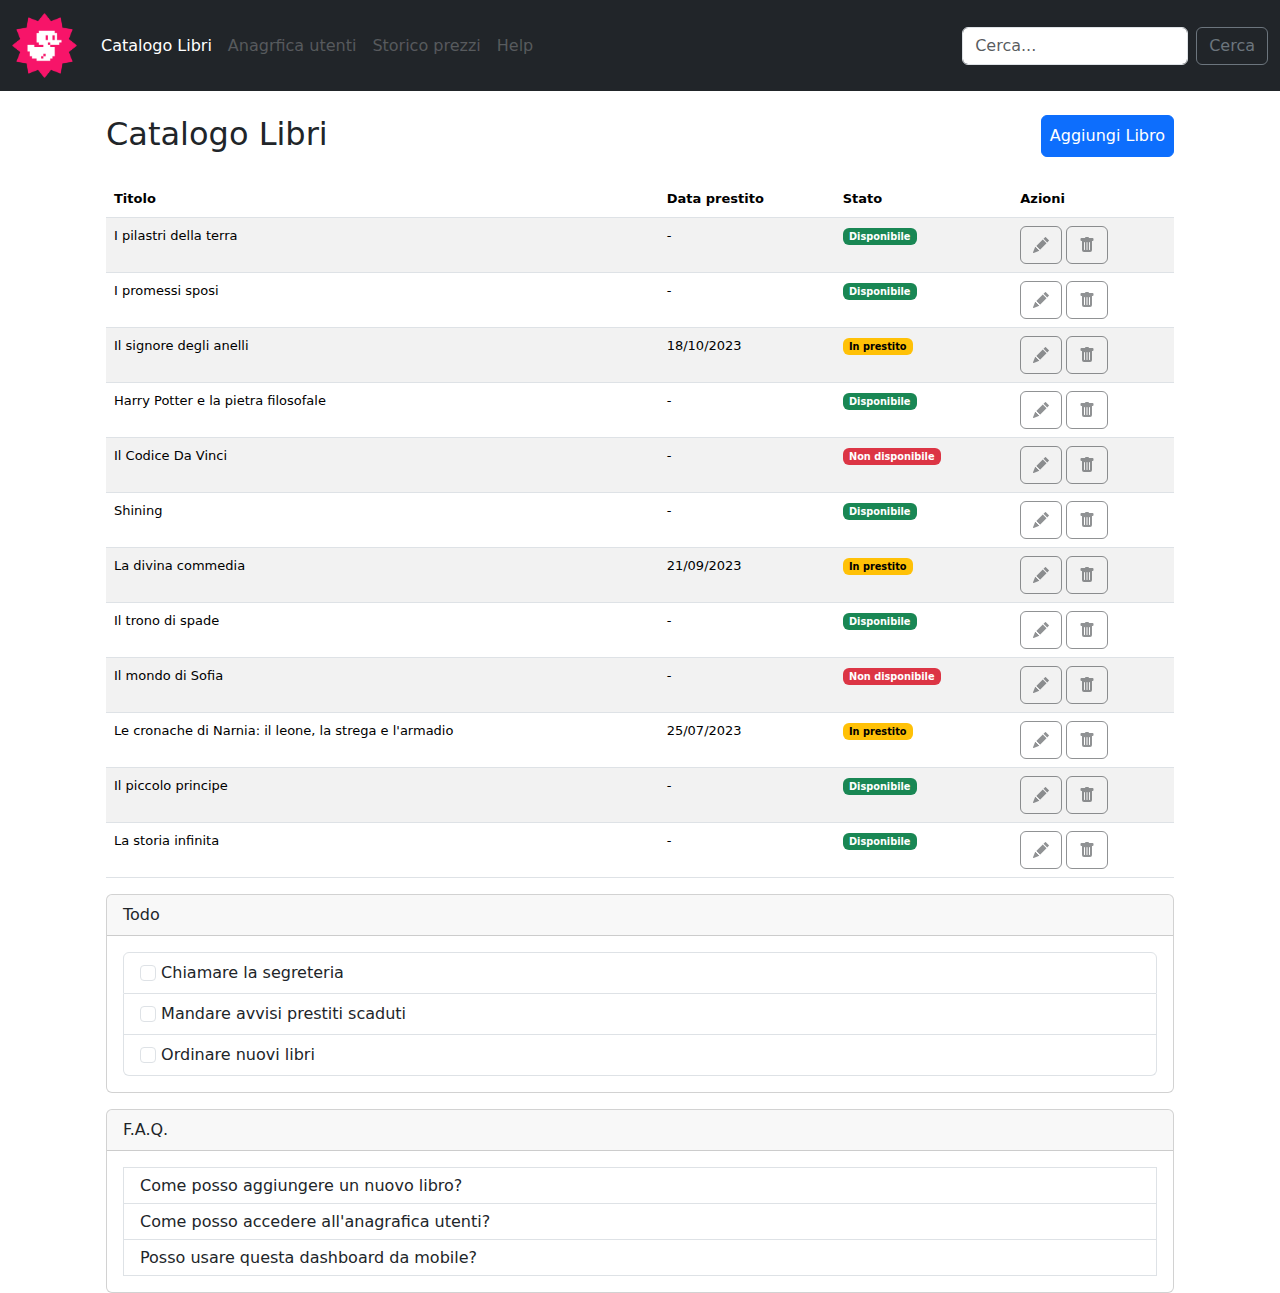
<file: index.html>
<!DOCTYPE html>
<html lang="it">
<head>
    <meta charset="UTF-8">
    <meta name="viewport" content="width=device-width, initial-scale=1.0">
    <title>Bootstrap</title>
    <!-- BS -->
    <link href="https://cdn.jsdelivr.net/npm/bootstrap@5.3.3/dist/css/bootstrap.min.css" rel="stylesheet" integrity="sha384-QWTKZyjpPEjISv5WaRU9OFeRpok6YctnYmDr5pNlyT2bRjXh0JMhjY6hW+ALEwIH" crossorigin="anonymous">
    <!-- BS -->
    <!-- GO CSS -->
      <link rel="stylesheet" href="style.css">
    <!-- GO CSS -->

</head>
<body>
    <!-- Intestazione della pagina -->
    <header class= "bg-dark">
        <nav class="navbar navbar-expand-lg navbar-dark mb-4">
            <div class="container-fluid">
                <a class="navbar-brand" href="#">
                  <img src="img/duck.png" alt="Duck Logo" width="65px">
                </a>
                <button class="navbar-toggler" type="button" data-bs-toggle="collapse" data-bs-target="#navbarToggleExternalContent" aria-expanded="false" aria-label="Toggle navigation">
                  <span class="navbar-toggler-icon"></span>
                </button>
                
                <!-- Dsektop mode -->
              <div class="collapse navbar-collapse justify-content-between" id="navbarNavAltMarkup">
                  <div class="navbar-nav d-flex ">
                    <a class="nav-link active" aria-current="page" href="#">Catalogo Libri</a>
                    <a class="nav-link disabled" aria-disabled="true">Anagrfica utenti</a>
                    <a class="nav-link disabled" aria-disabled="true">Storico prezzi</a>
                    <a class="nav-link disabled" aria-disabled="true">Help</a>
                  </div>

                  <form class="d-flex" role="search">
                    <input class="form-control me-2" type="search" placeholder="Cerca..." aria-label="Search">
                    <button class="btn btn-outline-secondary" type="submit">Cerca</button>
                  </form>
              </div>
            </div>
          
        </nav>
            <!-- Dsektop mode -->
    </header>
    <!-- Intestazione della pagina -->
    <main>
    <!-- Add Menù -->
      <div class="container d-flex flex-wrap">
        <div class="container col-xxl-8 ">
          
          <div class="container d-flex pb-4 ">
              <p class="display-6 fs-2 m-0">Catalogo Libri</p>
              <input class="btn btn-primary p-2 ms-auto" type="button" value="Aggiungi Libro">
          </div>
          <!-- Add Menù -->

          <!-- Tabella informaziomi -->
          <div class="container d-flex col-xxl-8 m-0 w-100">

            <table class="table table-striped  ">
              <thead>
                <tr>
                    <th scope="col">Titolo</th>
                    <th class="col-none">Data prestito</th>
                    <th scope="col">Stato</th>
                    <th scope="col">Azioni</th>
                </tr>
              </thead>
              <tbody>
                <tr>
                    <td>I pilastri della terra</td>
                    <td class="col-none">-</td>
                    <td>
                      <span class="badge text-bg-success">Disponibile</span>
                    </td>
                    <td>
                      <div class="d-flex gap-1 text-body-tertiary">
                        <button type="button" class="btn active" data-bs-toggle="button" aria-pressed="true"><svg xmlns="http://www.w3.org/2000/svg" width="16" height="16" fill="currentColor" class="bi bi-pencil-fill" viewBox="0 0 16 16">
                          <path d="M12.854.146a.5.5 0 0 0-.707 0L10.5 1.793 14.207 5.5l1.647-1.646a.5.5 0 0 0 0-.708zm.646 6.061L9.793 2.5 3.293 9H3.5a.5.5 0 0 1 .5.5v.5h.5a.5.5 0 0 1 .5.5v.5h.5a.5.5 0 0 1 .5.5v.5h.5a.5.5 0 0 1 .5.5v.207zm-7.468 7.468A.5.5 0 0 1 6 13.5V13h-.5a.5.5 0 0 1-.5-.5V12h-.5a.5.5 0 0 1-.5-.5V11h-.5a.5.5 0 0 1-.5-.5V10h-.5a.5.5 0 0 1-.175-.032l-.179.178a.5.5 0 0 0-.11.168l-2 5a.5.5 0 0 0 .65.65l5-2a.5.5 0 0 0 .168-.11z"/></svg>
                        </button>
                        <button type="button" class="btn active " data-bs-toggle="button" aria-pressed="true"><svg xmlns="http://www.w3.org/2000/svg" width="16" height="16" fill="currentColor" class="bi bi-trash-fill" viewBox="0 0 16 16">
                          <path d="M2.5 1a1 1 0 0 0-1 1v1a1 1 0 0 0 1 1H3v9a2 2 0 0 0 2 2h6a2 2 0 0 0 2-2V4h.5a1 1 0 0 0 1-1V2a1 1 0 0 0-1-1H10a1 1 0 0 0-1-1H7a1 1 0 0 0-1 1zm3 4a.5.5 0 0 1 .5.5v7a.5.5 0 0 1-1 0v-7a.5.5 0 0 1 .5-.5M8 5a.5.5 0 0 1 .5.5v7a.5.5 0 0 1-1 0v-7A.5.5 0 0 1 8 5m3 .5v7a.5.5 0 0 1-1 0v-7a.5.5 0 0 1 1 0"/></svg>
                        </button>
                      </div>
                    </td>
                </tr>

                <tr>
                  <td>I promessi sposi</td>
                  <td class="col-none">-</td>
                  <td>
                    <span class="badge text-bg-success">Disponibile</span>
                  </td>
                  <td>
                    <div class="d-flex gap-1 text-body-tertiary">
                      <button type="button" class="btn active" data-bs-toggle="button" aria-pressed="true"><svg xmlns="http://www.w3.org/2000/svg" width="16" height="16" fill="currentColor" class="bi bi-pencil-fill" viewBox="0 0 16 16">
                        <path d="M12.854.146a.5.5 0 0 0-.707 0L10.5 1.793 14.207 5.5l1.647-1.646a.5.5 0 0 0 0-.708zm.646 6.061L9.793 2.5 3.293 9H3.5a.5.5 0 0 1 .5.5v.5h.5a.5.5 0 0 1 .5.5v.5h.5a.5.5 0 0 1 .5.5v.5h.5a.5.5 0 0 1 .5.5v.207zm-7.468 7.468A.5.5 0 0 1 6 13.5V13h-.5a.5.5 0 0 1-.5-.5V12h-.5a.5.5 0 0 1-.5-.5V11h-.5a.5.5 0 0 1-.5-.5V10h-.5a.5.5 0 0 1-.175-.032l-.179.178a.5.5 0 0 0-.11.168l-2 5a.5.5 0 0 0 .65.65l5-2a.5.5 0 0 0 .168-.11z"/></svg>
                      </button>
                      <button type="button" class="btn active " data-bs-toggle="button" aria-pressed="true"><svg xmlns="http://www.w3.org/2000/svg" width="16" height="16" fill="currentColor" class="bi bi-trash-fill" viewBox="0 0 16 16">
                        <path d="M2.5 1a1 1 0 0 0-1 1v1a1 1 0 0 0 1 1H3v9a2 2 0 0 0 2 2h6a2 2 0 0 0 2-2V4h.5a1 1 0 0 0 1-1V2a1 1 0 0 0-1-1H10a1 1 0 0 0-1-1H7a1 1 0 0 0-1 1zm3 4a.5.5 0 0 1 .5.5v7a.5.5 0 0 1-1 0v-7a.5.5 0 0 1 .5-.5M8 5a.5.5 0 0 1 .5.5v7a.5.5 0 0 1-1 0v-7A.5.5 0 0 1 8 5m3 .5v7a.5.5 0 0 1-1 0v-7a.5.5 0 0 1 1 0"/></svg>
                      </button>
                    </div>
                  </td>
                </tr>

                <tr>
                  <td>Il signore degli anelli</td>
                  <td class="col-none">18/10/2023</td>
                  <td>
                    <span class="badge text-bg-warning">In prestito</span>
                  </td>
                  <td>
                    <div class="d-flex gap-1 text-body-tertiary">
                      <button type="button" class="btn active " data-bs-toggle="button" aria-pressed="true"><svg xmlns="http://www.w3.org/2000/svg" width="16" height="16" fill="currentColor" class="bi bi-pencil-fill" viewBox="0 0 16 16">
                        <path d="M12.854.146a.5.5 0 0 0-.707 0L10.5 1.793 14.207 5.5l1.647-1.646a.5.5 0 0 0 0-.708zm.646 6.061L9.793 2.5 3.293 9H3.5a.5.5 0 0 1 .5.5v.5h.5a.5.5 0 0 1 .5.5v.5h.5a.5.5 0 0 1 .5.5v.5h.5a.5.5 0 0 1 .5.5v.207zm-7.468 7.468A.5.5 0 0 1 6 13.5V13h-.5a.5.5 0 0 1-.5-.5V12h-.5a.5.5 0 0 1-.5-.5V11h-.5a.5.5 0 0 1-.5-.5V10h-.5a.5.5 0 0 1-.175-.032l-.179.178a.5.5 0 0 0-.11.168l-2 5a.5.5 0 0 0 .65.65l5-2a.5.5 0 0 0 .168-.11z"/></svg>
                      </button>
                      <button type="button" class="btn active " data-bs-toggle="button" aria-pressed="true"><svg xmlns="http://www.w3.org/2000/svg" width="16" height="16" fill="currentColor" class="bi bi-trash-fill" viewBox="0 0 16 16">
                        <path d="M2.5 1a1 1 0 0 0-1 1v1a1 1 0 0 0 1 1H3v9a2 2 0 0 0 2 2h6a2 2 0 0 0 2-2V4h.5a1 1 0 0 0 1-1V2a1 1 0 0 0-1-1H10a1 1 0 0 0-1-1H7a1 1 0 0 0-1 1zm3 4a.5.5 0 0 1 .5.5v7a.5.5 0 0 1-1 0v-7a.5.5 0 0 1 .5-.5M8 5a.5.5 0 0 1 .5.5v7a.5.5 0 0 1-1 0v-7A.5.5 0 0 1 8 5m3 .5v7a.5.5 0 0 1-1 0v-7a.5.5 0 0 1 1 0"/></svg>
                      </button>
                    </div>
                  </td>
                </tr>

                <tr>
                  <td>Harry Potter e la pietra filosofale</td>
                  <td class="col-none">-</td>
                  <td>
                    <span class="badge text-bg-success">Disponibile</span>
                  </td>
                  <td>
                    <div class="d-flex gap-1 text-body-tertiary">
                      <button type="button" class="btn active " data-bs-toggle="button" aria-pressed="true"><svg xmlns="http://www.w3.org/2000/svg" width="16" height="16" fill="currentColor" class="bi bi-pencil-fill" viewBox="0 0 16 16">
                        <path d="M12.854.146a.5.5 0 0 0-.707 0L10.5 1.793 14.207 5.5l1.647-1.646a.5.5 0 0 0 0-.708zm.646 6.061L9.793 2.5 3.293 9H3.5a.5.5 0 0 1 .5.5v.5h.5a.5.5 0 0 1 .5.5v.5h.5a.5.5 0 0 1 .5.5v.5h.5a.5.5 0 0 1 .5.5v.207zm-7.468 7.468A.5.5 0 0 1 6 13.5V13h-.5a.5.5 0 0 1-.5-.5V12h-.5a.5.5 0 0 1-.5-.5V11h-.5a.5.5 0 0 1-.5-.5V10h-.5a.5.5 0 0 1-.175-.032l-.179.178a.5.5 0 0 0-.11.168l-2 5a.5.5 0 0 0 .65.65l5-2a.5.5 0 0 0 .168-.11z"/></svg>
                      </button>
                      <button type="button" class="btn active" data-bs-toggle="button" aria-pressed="true"><svg xmlns="http://www.w3.org/2000/svg" width="16" height="16" fill="currentColor" class="bi bi-trash-fill" viewBox="0 0 16 16">
                        <path d="M2.5 1a1 1 0 0 0-1 1v1a1 1 0 0 0 1 1H3v9a2 2 0 0 0 2 2h6a2 2 0 0 0 2-2V4h.5a1 1 0 0 0 1-1V2a1 1 0 0 0-1-1H10a1 1 0 0 0-1-1H7a1 1 0 0 0-1 1zm3 4a.5.5 0 0 1 .5.5v7a.5.5 0 0 1-1 0v-7a.5.5 0 0 1 .5-.5M8 5a.5.5 0 0 1 .5.5v7a.5.5 0 0 1-1 0v-7A.5.5 0 0 1 8 5m3 .5v7a.5.5 0 0 1-1 0v-7a.5.5 0 0 1 1 0"/></svg>
                      </button>
                    </div>
                  </td>
                </tr>

                <tr>
                  <td>Il Codice Da Vinci</td>
                  <td class="col-none">-</td>
                    <td>
                      <span class="badge text-bg-danger">Non disponibile</span>
                    </td>
                    <td>
                      <div class="d-flex gap-1 text-body-tertiary">
                        <button type="button" class="btn active " data-bs-toggle="button" aria-pressed="true"><svg xmlns="http://www.w3.org/2000/svg" width="16" height="16" fill="currentColor" class="bi bi-pencil-fill" viewBox="0 0 16 16">
                          <path d="M12.854.146a.5.5 0 0 0-.707 0L10.5 1.793 14.207 5.5l1.647-1.646a.5.5 0 0 0 0-.708zm.646 6.061L9.793 2.5 3.293 9H3.5a.5.5 0 0 1 .5.5v.5h.5a.5.5 0 0 1 .5.5v.5h.5a.5.5 0 0 1 .5.5v.5h.5a.5.5 0 0 1 .5.5v.207zm-7.468 7.468A.5.5 0 0 1 6 13.5V13h-.5a.5.5 0 0 1-.5-.5V12h-.5a.5.5 0 0 1-.5-.5V11h-.5a.5.5 0 0 1-.5-.5V10h-.5a.5.5 0 0 1-.175-.032l-.179.178a.5.5 0 0 0-.11.168l-2 5a.5.5 0 0 0 .65.65l5-2a.5.5 0 0 0 .168-.11z"/></svg>
                        </button>
                        <button type="button" class="btn active " data-bs-toggle="button" aria-pressed="true"><svg xmlns="http://www.w3.org/2000/svg" width="16" height="16" fill="currentColor" class="bi bi-trash-fill" viewBox="0 0 16 16">
                          <path d="M2.5 1a1 1 0 0 0-1 1v1a1 1 0 0 0 1 1H3v9a2 2 0 0 0 2 2h6a2 2 0 0 0 2-2V4h.5a1 1 0 0 0 1-1V2a1 1 0 0 0-1-1H10a1 1 0 0 0-1-1H7a1 1 0 0 0-1 1zm3 4a.5.5 0 0 1 .5.5v7a.5.5 0 0 1-1 0v-7a.5.5 0 0 1 .5-.5M8 5a.5.5 0 0 1 .5.5v7a.5.5 0 0 1-1 0v-7A.5.5 0 0 1 8 5m3 .5v7a.5.5 0 0 1-1 0v-7a.5.5 0 0 1 1 0"/></svg>
                        </button>
                      </div>
                    </td>
                </tr>

                <tr>
                  <td>Shining</td>
                  <td class="col-none">-</td>
                  <td>
                    <span class="badge text-bg-success">Disponibile</span>
                  </td>
                  <td>
                    <div class="d-flex gap-1 text-body-tertiary">
                      <button type="button" class="btn active " data-bs-toggle="button" aria-pressed="true"><svg xmlns="http://www.w3.org/2000/svg" width="16" height="16" fill="currentColor" class="bi bi-pencil-fill" viewBox="0 0 16 16">
                        <path d="M12.854.146a.5.5 0 0 0-.707 0L10.5 1.793 14.207 5.5l1.647-1.646a.5.5 0 0 0 0-.708zm.646 6.061L9.793 2.5 3.293 9H3.5a.5.5 0 0 1 .5.5v.5h.5a.5.5 0 0 1 .5.5v.5h.5a.5.5 0 0 1 .5.5v.5h.5a.5.5 0 0 1 .5.5v.207zm-7.468 7.468A.5.5 0 0 1 6 13.5V13h-.5a.5.5 0 0 1-.5-.5V12h-.5a.5.5 0 0 1-.5-.5V11h-.5a.5.5 0 0 1-.5-.5V10h-.5a.5.5 0 0 1-.175-.032l-.179.178a.5.5 0 0 0-.11.168l-2 5a.5.5 0 0 0 .65.65l5-2a.5.5 0 0 0 .168-.11z"/></svg>
                      </button>
                      <button type="button" class="btn active " data-bs-toggle="button" aria-pressed="true"><svg xmlns="http://www.w3.org/2000/svg" width="16" height="16" fill="currentColor" class="bi bi-trash-fill" viewBox="0 0 16 16">
                        <path d="M2.5 1a1 1 0 0 0-1 1v1a1 1 0 0 0 1 1H3v9a2 2 0 0 0 2 2h6a2 2 0 0 0 2-2V4h.5a1 1 0 0 0 1-1V2a1 1 0 0 0-1-1H10a1 1 0 0 0-1-1H7a1 1 0 0 0-1 1zm3 4a.5.5 0 0 1 .5.5v7a.5.5 0 0 1-1 0v-7a.5.5 0 0 1 .5-.5M8 5a.5.5 0 0 1 .5.5v7a.5.5 0 0 1-1 0v-7A.5.5 0 0 1 8 5m3 .5v7a.5.5 0 0 1-1 0v-7a.5.5 0 0 1 1 0"/></svg>
                      </button>
                    </div>
                  </td>
                </tr>

                <tr>
                  <td>La divina commedia</td>
                  <td class="col-none">21/09/2023</td>
                  <td>
                    <span class="badge text-bg-warning">In prestito</span>
                  </td>
                  <td>
                    <div class="d-flex gap-1 text-body-tertiary">
                      <button type="button" class="btn active " data-bs-toggle="button" aria-pressed="true"><svg xmlns="http://www.w3.org/2000/svg" width="16" height="16" fill="currentColor" class="bi bi-pencil-fill" viewBox="0 0 16 16">
                        <path d="M12.854.146a.5.5 0 0 0-.707 0L10.5 1.793 14.207 5.5l1.647-1.646a.5.5 0 0 0 0-.708zm.646 6.061L9.793 2.5 3.293 9H3.5a.5.5 0 0 1 .5.5v.5h.5a.5.5 0 0 1 .5.5v.5h.5a.5.5 0 0 1 .5.5v.5h.5a.5.5 0 0 1 .5.5v.207zm-7.468 7.468A.5.5 0 0 1 6 13.5V13h-.5a.5.5 0 0 1-.5-.5V12h-.5a.5.5 0 0 1-.5-.5V11h-.5a.5.5 0 0 1-.5-.5V10h-.5a.5.5 0 0 1-.175-.032l-.179.178a.5.5 0 0 0-.11.168l-2 5a.5.5 0 0 0 .65.65l5-2a.5.5 0 0 0 .168-.11z"/></svg>
                      </button>
                      <button type="button" class="btn active " data-bs-toggle="button" aria-pressed="true"><svg xmlns="http://www.w3.org/2000/svg" width="16" height="16" fill="currentColor" class="bi bi-trash-fill" viewBox="0 0 16 16">
                        <path d="M2.5 1a1 1 0 0 0-1 1v1a1 1 0 0 0 1 1H3v9a2 2 0 0 0 2 2h6a2 2 0 0 0 2-2V4h.5a1 1 0 0 0 1-1V2a1 1 0 0 0-1-1H10a1 1 0 0 0-1-1H7a1 1 0 0 0-1 1zm3 4a.5.5 0 0 1 .5.5v7a.5.5 0 0 1-1 0v-7a.5.5 0 0 1 .5-.5M8 5a.5.5 0 0 1 .5.5v7a.5.5 0 0 1-1 0v-7A.5.5 0 0 1 8 5m3 .5v7a.5.5 0 0 1-1 0v-7a.5.5 0 0 1 1 0"/></svg>
                      </button>
                    </div>
                  </td>
                </tr>

                <tr>
                  <td>Il trono di spade</td>
                  <td class="col-none">-</td>
                  <td>
                    <span class="badge text-bg-success">Disponibile</span>
                  </td>
                  <td>
                    <div class="d-flex gap-1 text-body-tertiary">
                      <button type="button" class="btn active " data-bs-toggle="button" aria-pressed="true"><svg xmlns="http://www.w3.org/2000/svg" width="16" height="16" fill="currentColor" class="bi bi-pencil-fill" viewBox="0 0 16 16">
                        <path d="M12.854.146a.5.5 0 0 0-.707 0L10.5 1.793 14.207 5.5l1.647-1.646a.5.5 0 0 0 0-.708zm.646 6.061L9.793 2.5 3.293 9H3.5a.5.5 0 0 1 .5.5v.5h.5a.5.5 0 0 1 .5.5v.5h.5a.5.5 0 0 1 .5.5v.5h.5a.5.5 0 0 1 .5.5v.207zm-7.468 7.468A.5.5 0 0 1 6 13.5V13h-.5a.5.5 0 0 1-.5-.5V12h-.5a.5.5 0 0 1-.5-.5V11h-.5a.5.5 0 0 1-.5-.5V10h-.5a.5.5 0 0 1-.175-.032l-.179.178a.5.5 0 0 0-.11.168l-2 5a.5.5 0 0 0 .65.65l5-2a.5.5 0 0 0 .168-.11z"/></svg>
                      </button>
                      <button type="button" class="btn active " data-bs-toggle="button" aria-pressed="true"><svg xmlns="http://www.w3.org/2000/svg" width="16" height="16" fill="currentColor" class="bi bi-trash-fill" viewBox="0 0 16 16">
                        <path d="M2.5 1a1 1 0 0 0-1 1v1a1 1 0 0 0 1 1H3v9a2 2 0 0 0 2 2h6a2 2 0 0 0 2-2V4h.5a1 1 0 0 0 1-1V2a1 1 0 0 0-1-1H10a1 1 0 0 0-1-1H7a1 1 0 0 0-1 1zm3 4a.5.5 0 0 1 .5.5v7a.5.5 0 0 1-1 0v-7a.5.5 0 0 1 .5-.5M8 5a.5.5 0 0 1 .5.5v7a.5.5 0 0 1-1 0v-7A.5.5 0 0 1 8 5m3 .5v7a.5.5 0 0 1-1 0v-7a.5.5 0 0 1 1 0"/></svg>
                      </button>
                    </div>
                  </td>
                </tr>

                <tr>
                  <td>Il mondo di Sofia</td>
                  <td class="col-none">-</td>
                  <td>
                    <span class="badge text-bg-danger">Non disponibile</span>
                  </td>
                  <td>
                    <div class="d-flex gap-1 text-body-tertiary">
                      <button type="button" class="btn active " data-bs-toggle="button" aria-pressed="true"><svg xmlns="http://www.w3.org/2000/svg" width="16" height="16" fill="currentColor" class="bi bi-pencil-fill" viewBox="0 0 16 16">
                        <path d="M12.854.146a.5.5 0 0 0-.707 0L10.5 1.793 14.207 5.5l1.647-1.646a.5.5 0 0 0 0-.708zm.646 6.061L9.793 2.5 3.293 9H3.5a.5.5 0 0 1 .5.5v.5h.5a.5.5 0 0 1 .5.5v.5h.5a.5.5 0 0 1 .5.5v.5h.5a.5.5 0 0 1 .5.5v.207zm-7.468 7.468A.5.5 0 0 1 6 13.5V13h-.5a.5.5 0 0 1-.5-.5V12h-.5a.5.5 0 0 1-.5-.5V11h-.5a.5.5 0 0 1-.5-.5V10h-.5a.5.5 0 0 1-.175-.032l-.179.178a.5.5 0 0 0-.11.168l-2 5a.5.5 0 0 0 .65.65l5-2a.5.5 0 0 0 .168-.11z"/></svg>
                      </button>
                      <button type="button" class="btn active " data-bs-toggle="button" aria-pressed="true"><svg xmlns="http://www.w3.org/2000/svg" width="16" height="16" fill="currentColor" class="bi bi-trash-fill" viewBox="0 0 16 16">
                        <path d="M2.5 1a1 1 0 0 0-1 1v1a1 1 0 0 0 1 1H3v9a2 2 0 0 0 2 2h6a2 2 0 0 0 2-2V4h.5a1 1 0 0 0 1-1V2a1 1 0 0 0-1-1H10a1 1 0 0 0-1-1H7a1 1 0 0 0-1 1zm3 4a.5.5 0 0 1 .5.5v7a.5.5 0 0 1-1 0v-7a.5.5 0 0 1 .5-.5M8 5a.5.5 0 0 1 .5.5v7a.5.5 0 0 1-1 0v-7A.5.5 0 0 1 8 5m3 .5v7a.5.5 0 0 1-1 0v-7a.5.5 0 0 1 1 0"/></svg>
                      </button>
                    </div>
                  </td>
                </tr>

                <tr>
                  <td>Le cronache di Narnia: il leone, la strega e l'armadio</td>
                  <td class="col-none">25/07/2023</td>
                  <td>
                    <span class="badge text-bg-warning">In prestito</span>
                  </td>
                  <td>
                    <div class="d-flex gap-1 text-body-tertiary">
                      <button type="button" class="btn active " data-bs-toggle="button" aria-pressed="true"><svg xmlns="http://www.w3.org/2000/svg" width="16" height="16" fill="currentColor" class="bi bi-pencil-fill" viewBox="0 0 16 16">
                        <path d="M12.854.146a.5.5 0 0 0-.707 0L10.5 1.793 14.207 5.5l1.647-1.646a.5.5 0 0 0 0-.708zm.646 6.061L9.793 2.5 3.293 9H3.5a.5.5 0 0 1 .5.5v.5h.5a.5.5 0 0 1 .5.5v.5h.5a.5.5 0 0 1 .5.5v.5h.5a.5.5 0 0 1 .5.5v.207zm-7.468 7.468A.5.5 0 0 1 6 13.5V13h-.5a.5.5 0 0 1-.5-.5V12h-.5a.5.5 0 0 1-.5-.5V11h-.5a.5.5 0 0 1-.5-.5V10h-.5a.5.5 0 0 1-.175-.032l-.179.178a.5.5 0 0 0-.11.168l-2 5a.5.5 0 0 0 .65.65l5-2a.5.5 0 0 0 .168-.11z"/></svg>
                      </button>
                      <button type="button" class="btn active " data-bs-toggle="button" aria-pressed="true"><svg xmlns="http://www.w3.org/2000/svg" width="16" height="16" fill="currentColor" class="bi bi-trash-fill" viewBox="0 0 16 16">
                        <path d="M2.5 1a1 1 0 0 0-1 1v1a1 1 0 0 0 1 1H3v9a2 2 0 0 0 2 2h6a2 2 0 0 0 2-2V4h.5a1 1 0 0 0 1-1V2a1 1 0 0 0-1-1H10a1 1 0 0 0-1-1H7a1 1 0 0 0-1 1zm3 4a.5.5 0 0 1 .5.5v7a.5.5 0 0 1-1 0v-7a.5.5 0 0 1 .5-.5M8 5a.5.5 0 0 1 .5.5v7a.5.5 0 0 1-1 0v-7A.5.5 0 0 1 8 5m3 .5v7a.5.5 0 0 1-1 0v-7a.5.5 0 0 1 1 0"/></svg>
                      </button>
                    </div>
                  </td>
                </tr>

                <tr>
                  <td>Il piccolo principe</td>
                  <td class="col-none">-</td>
                  <td>
                    <span class="badge text-bg-success">Disponibile</span>
                  </td>
                  <td>
                    <div class="d-flex gap-1 text-body-tertiary">
                      <button type="button" class="btn active " data-bs-toggle="button" aria-pressed="true"><svg xmlns="http://www.w3.org/2000/svg" width="16" height="16" fill="currentColor" class="bi bi-pencil-fill" viewBox="0 0 16 16">
                        <path d="M12.854.146a.5.5 0 0 0-.707 0L10.5 1.793 14.207 5.5l1.647-1.646a.5.5 0 0 0 0-.708zm.646 6.061L9.793 2.5 3.293 9H3.5a.5.5 0 0 1 .5.5v.5h.5a.5.5 0 0 1 .5.5v.5h.5a.5.5 0 0 1 .5.5v.5h.5a.5.5 0 0 1 .5.5v.207zm-7.468 7.468A.5.5 0 0 1 6 13.5V13h-.5a.5.5 0 0 1-.5-.5V12h-.5a.5.5 0 0 1-.5-.5V11h-.5a.5.5 0 0 1-.5-.5V10h-.5a.5.5 0 0 1-.175-.032l-.179.178a.5.5 0 0 0-.11.168l-2 5a.5.5 0 0 0 .65.65l5-2a.5.5 0 0 0 .168-.11z"/></svg>
                      </button>
                      <button type="button" class="btn active " data-bs-toggle="button" aria-pressed="true"><svg xmlns="http://www.w3.org/2000/svg" width="16" height="16" fill="currentColor" class="bi bi-trash-fill" viewBox="0 0 16 16">
                        <path d="M2.5 1a1 1 0 0 0-1 1v1a1 1 0 0 0 1 1H3v9a2 2 0 0 0 2 2h6a2 2 0 0 0 2-2V4h.5a1 1 0 0 0 1-1V2a1 1 0 0 0-1-1H10a1 1 0 0 0-1-1H7a1 1 0 0 0-1 1zm3 4a.5.5 0 0 1 .5.5v7a.5.5 0 0 1-1 0v-7a.5.5 0 0 1 .5-.5M8 5a.5.5 0 0 1 .5.5v7a.5.5 0 0 1-1 0v-7A.5.5 0 0 1 8 5m3 .5v7a.5.5 0 0 1-1 0v-7a.5.5 0 0 1 1 0"/></svg>
                      </button>
                    </div>
                  </td>
                </tr>

                <tr>
                  <td>La storia infinita</td>
                  <td class="col-none">-</td>
                  <td>
                    <span class="badge text-bg-success">Disponibile</span>
                  </td>
                  <td>
                    <div class="d-flex gap-1 text-body-tertiary">
                      <button type="button" class="btn active " data-bs-toggle="button" aria-pressed="true"><svg xmlns="http://www.w3.org/2000/svg" width="16" height="16" fill="currentColor" class="bi bi-pencil-fill" viewBox="0 0 16 16">
                        <path d="M12.854.146a.5.5 0 0 0-.707 0L10.5 1.793 14.207 5.5l1.647-1.646a.5.5 0 0 0 0-.708zm.646 6.061L9.793 2.5 3.293 9H3.5a.5.5 0 0 1 .5.5v.5h.5a.5.5 0 0 1 .5.5v.5h.5a.5.5 0 0 1 .5.5v.5h.5a.5.5 0 0 1 .5.5v.207zm-7.468 7.468A.5.5 0 0 1 6 13.5V13h-.5a.5.5 0 0 1-.5-.5V12h-.5a.5.5 0 0 1-.5-.5V11h-.5a.5.5 0 0 1-.5-.5V10h-.5a.5.5 0 0 1-.175-.032l-.179.178a.5.5 0 0 0-.11.168l-2 5a.5.5 0 0 0 .65.65l5-2a.5.5 0 0 0 .168-.11z"/></svg>
                      </button>
                      <button type="button" class="btn active " data-bs-toggle="button" aria-pressed="true"><svg xmlns="http://www.w3.org/2000/svg" width="16" height="16" fill="currentColor" class="bi bi-trash-fill" viewBox="0 0 16 16">
                        <path d="M2.5 1a1 1 0 0 0-1 1v1a1 1 0 0 0 1 1H3v9a2 2 0 0 0 2 2h6a2 2 0 0 0 2-2V4h.5a1 1 0 0 0 1-1V2a1 1 0 0 0-1-1H10a1 1 0 0 0-1-1H7a1 1 0 0 0-1 1zm3 4a.5.5 0 0 1 .5.5v7a.5.5 0 0 1-1 0v-7a.5.5 0 0 1 .5-.5M8 5a.5.5 0 0 1 .5.5v7a.5.5 0 0 1-1 0v-7A.5.5 0 0 1 8 5m3 .5v7a.5.5 0 0 1-1 0v-7a.5.5 0 0 1 1 0"/></svg>
                      </button>
                    </div>
                  </td>
                </tr>
              </tbody>
            </table>

          </div>
        </div>
          <!-- Cards -->
        
        <div class="container col-xxl-4 ">
          <div class="container mb-3">
            <div class="card">
              <div class="card-header">
                Todo
              </div>
              <ul class="list-group list-group-flush">
                <div class="list-group p-3">
                  <li class="list-group-item">
                    <input class="form-check-input" type="checkbox" value="" id="call-seg">
                    <label class="form-check-label" for="call-seg">Chiamare la segreteria</label>
                  </li>
                  <li class="list-group-item">
                    <input class="form-check-input" type="checkbox" value="" id="alert-scad">
                    <label class="form-check-label" for="alert-scad">Mandare avvisi prestiti scaduti</label>
                  </li>
                  <li class="list-group-item">
                    <input class="form-check-input" type="checkbox" value="" id="ord-book">
                    <label class="form-check-label" for="ord-book">Ordinare nuovi libri</label>
                  </li>
                </div>         
              </ul>
            </div>
            
          </div>

          <div class="container">
            <div class="card">
              <div class="card-header">
                F.A.Q.
            </div>
            <ul class="list-group list-group-flush">
              <div class="listgroup p-3">
                <li class="list-group-item">
                  <h2 class="accordion-header">
                    <button class="accordion-button collapsed" type="button" data-bs-toggle="collapse" data-bs-target="#collapseTwo" aria-expanded="false" aria-controls="collapseTwo">
                      Come posso aggiungere un nuovo libro?
                    </button>
                  </h2>
                  <div id="faq-1" class="accordion-collapse collapse" data-bs-parent="#accordionExample">
                    <div class="accordion-body">
                      Per aggiungere un nuovo libro basta fare click in alto a destra nel pulsante "aggiungi Libro", si aprirà una finestra dove ti basta aggiungere le info del tuo libro ed aggiungerlo con un click!
                    </div>
                  </div> 
                </li>
                <li class="list-group-item">
                  <h2 class="accordion-header">
                    <button class="accordion-button collapsed" type="button" data-bs-toggle="collapse" data-bs-target="#collapseTwo" aria-expanded="false" aria-controls="collapseTwo">
                      Come posso accedere all'anagrafica utenti?
                    </button>
                  </h2>
                  <div id="faq-2" class="accordion-collapse collapse" data-bs-parent="#accordionExample">
                    <div class="accordion-body">
                      Per accedere all'area utenti ti basta fare click sull'aera "Anagrafica Utenti" nel menu' posto sulla barra di mavigazione in alto!
                    </div>
                  </div> 
                </li>
                <li class="list-group-item">
                  <h2 class="accordion-header">
                    <button class="accordion-button collapsed" type="button" data-bs-toggle="collapse" data-bs-target="#collapseTwo" aria-expanded="false" aria-controls="collapseTwo">
                      Posso usare questa dashboard da mobile? 
                    </button>
                  </h2>
                  <i class="fa-solid fa-chevron-down"></i>
                  
                  <div id="faq-3" class="accordion-collapse collapse" data-bs-parent="#accordionExample">
                    <div class="accordion-body">
                      Utilizzare questa dashboard da mobile è molto semplice, per visualizzare l'intero menu' principale ti basta toccare l'icona del menu' (quella a forma di hamburger) e ti si aprirà il menu' con le varie sezione che puoi visitare che sono uguali a quelle nella versione desktop!
                    </div>
                  </div> 
                </li>
              </div>       
            </ul>
        </div>
      </div>
      <!-- Cards -->

      

    </main>

<!-- Bootstrap js -->
<script src="https://cdn.jsdelivr.net/npm/bootstrap@5.3.3/dist/js/bootstrap.bundle.min.js" integrity="sha384-YvpcrYf0tY3lHB60NNkmXc5s9fDVZLESaAA55NDzOxhy9GkcIdslK1eN7N6jIeHz" crossorigin="anonymous"></script>
<!-- Bootstrap js -->

</body>
</html>
</file>
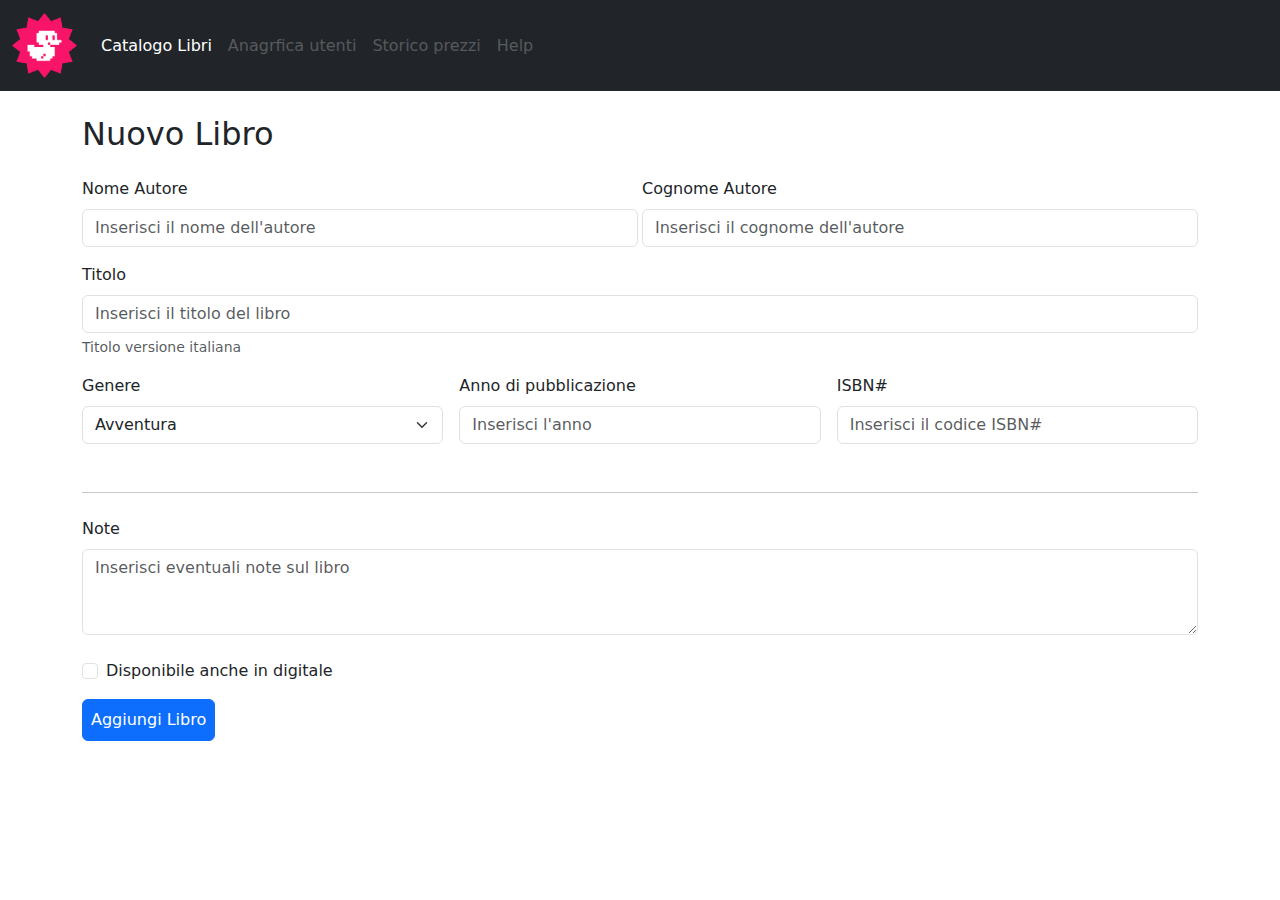
<file: book-add.html>
<!DOCTYPE html>
<html lang="it">
<head>
    <meta charset="UTF-8">
    <meta name="viewport" content="width=device-width, initial-scale=1.0">
    <title>Aggiungi Libro</title>
        <!-- BS -->
    <link href="https://cdn.jsdelivr.net/npm/bootstrap@5.3.3/dist/css/bootstrap.min.css" rel="stylesheet" integrity="sha384-QWTKZyjpPEjISv5WaRU9OFeRpok6YctnYmDr5pNlyT2bRjXh0JMhjY6hW+ALEwIH" crossorigin="anonymous">
        <!-- BS -->
        <!-- GO CSS -->
    <link rel="stylesheet" href="style.css">
        <!-- GO CSS -->
</head>
<body>

        <!-- INTESTAZIONE DELLA PAGINA-->


    <header class= "bg-dark mb-4">

        <nav class="navbar navbar-expand-lg navbar-dark">

            <div class="container-fluid">

                <a class="navbar-brand" href="#">

                    <img src="img/duck.png" alt="Duck Logo" width="65px">

                </a>

                <button class="navbar-toggler" type="button" data-bs-toggle="collapse" data-bs-target="#navbarToggleExternalContent" aria-expanded="false" aria-label="Toggle navigation">

                    <span class="navbar-toggler-icon"></span>
                    
                </button>
                
                <!-- Dsektop mode -->
                <div class="collapse navbar-collapse " id="navbarNavAltMarkup">

                    <div class="navbar-nav">

                        <a class="nav-link active" aria-current="page" href="#">Catalogo Libri</a>
                        <a class="nav-link disabled" aria-disabled="true">Anagrfica utenti</a>
                        <a class="nav-link disabled" aria-disabled="true">Storico prezzi</a>
                        <a class="nav-link disabled" aria-disabled="true">Help</a>

                    </div>

                </div>

            </div>     
          
        </nav>
                <!-- Dsektop mode -->
    </header>

        <!-- INTESTAZIONE DELLA PAGINA-->


    <main>


        <!-- CORPO DELLA PAGINA -->

        <div class="container">

            <h1 class="display-6 fs-2 fw-medium mb-4 ">Nuovo Libro</h1>

            <form  class="row">

                <div class="mb-3 gap-1 d-flex">

                    <div class="w-50">

                        <label for="author-name" class="form-label">Nome Autore</label>
                        <input type="text" class="form-control" id="author-name" placeholder="Inserisci il nome dell'autore">

                    </div>

                    <div class="w-50">

                        <label for="authore-surname" class="form-label">Cognome Autore</label>
                        <input type="text" class="form-control" id="authore-surname" placeholder="Inserisci il cognome dell'autore">

                    </div>
                </div>
                    
                <div>
                    
                    <label for="book-tit" class="form-label">Titolo</label>
                    <input type="text" class="form-control" id="book-tit" placeholder="Inserisci il titolo del libro">                        <div class="form-text pb-3">Titolo versione italiana
               
                </div>

                <div class="row g-3 mb-5">

                    <div class="col-md-4">

                        <label for="book-gen" class="form-label">Genere</label>
                        <select id="book-gen" class="form-select">
                            <option>Avventura</option>
                            <option>Fantascienza</option>
                            <option>Romanzo</option>

                        </select>
                    </div>

                    <div class="col-md-4">

                        <label for="launch-year" class="form-label">Anno di pubblicazione</label>
                        <input type="text" class="form-control" id="launch-year" placeholder="Inserisci l'anno">

                    </div>
                    
                    <div class="col-md-4">

                        <label for="isbn-code" class="form-label">ISBN#</label>
                        <input type="text" class="form-control" id="isbn-code" placeholder="Inserisci il codice ISBN#">

                    </div>

                </div>

                <hr class="mb-4">
                
                <div class="col-12 mb-4">

                    <label for="notes" class="form-label">Note</label>
                    <textarea class="form-control" id="notes" rows="3" placeholder="Inserisci eventuali note sul libro"></textarea>
                </div>


                <div class="form-check mb-3">

                    <input class="form-check-input" type="checkbox" value="" id="gid-av">
                    <label class="form-check-label" for="dig-av">Disponibile anche in digitale</label>

                </div>

                <div>

                    <input class="btn btn-primary  p-2 " type="button" value="Aggiungi Libro">

                </div>

            </form>

        </div>



    </main>

    <!-- CORPO DELLA PAGINA -->
          








    
</body>
</html>
</file>
<file: style.css>
@media screen and (max-width: 550px) {
    .col-none {display: none;}}


.table{
    font-size: 13px;
}

.go-w-button{
   max-width: 30px;
}
</file>
